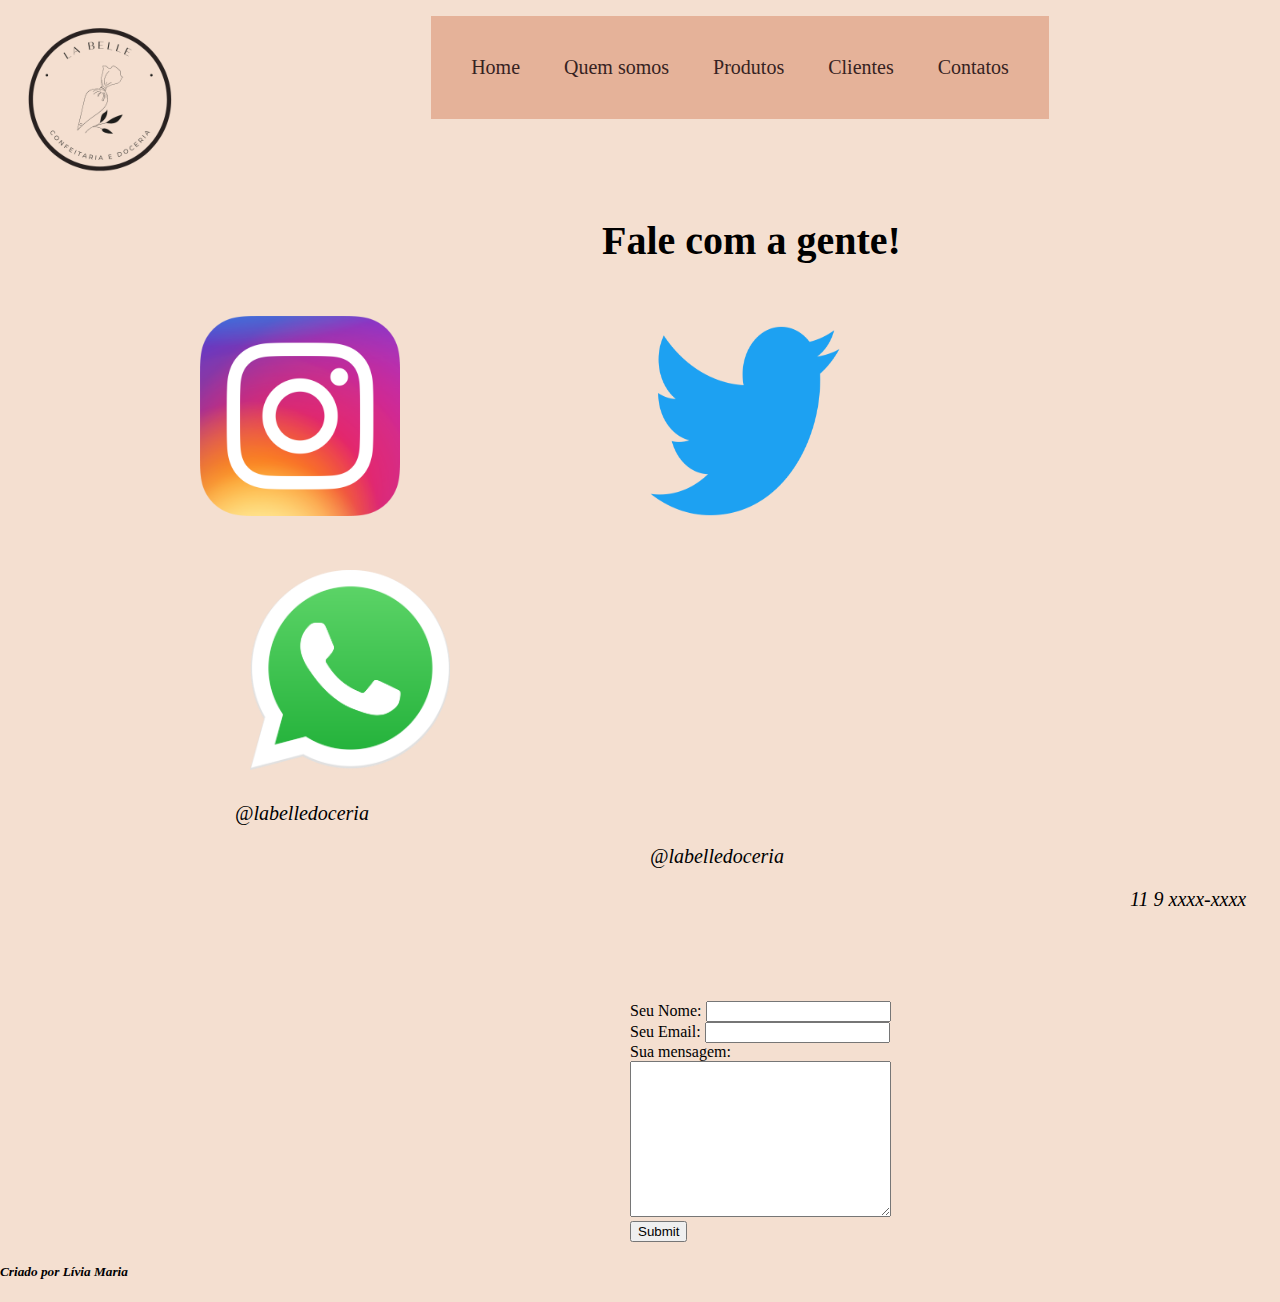
<file: contatos.html>
<!DOCTYPE html>
<html lang="en" dir="ltr">
  <head>
    <meta charset="utf-8">
    <title>Contatos</title>
    <link rel="stylesheet" href="style.css">
  </head>
  <body>
    <header>
      <div class="center">
        <div class ="logo"><img src="imagens/logo.png" alt="logo" width=200px height=200px></div>
             <nav id = menu>
               <ul>
                 <li><a href="index.html">Home</a></li>
                   <li><a href="quemsomos.html">Quem somos</a></li>
                   <li><a href="produtos.html">Produtos</a></li>
                   <li><a href="clientes.html">Clientes</a></li>
                   <li><a href="contatos.html">Contatos</a></li>
               </ul>
             </nav>
      </div>
    </header>
    <hr><hr><hr><hr>
    <div class="h1contato">
      <h1>Fale com a gente!</h1>
    </div>
    <img class="insta" src="imagens/insta.png" alt="insta" width="200px" height="200px"><img class="twitter" src="imagens/twitter.png" alt="twitter" width="190px" height="190px"><img class="wpp" src="imagens/whatsapp.png" alt="wpp" width="200px" height="200px">
    <hr>
    <p class="rede">@labelledoceria</p>
    <p class= "rede2">@labelledoceria</p>
    <p class="rede3">11 9 xxxx-xxxx</p>
    <form class="caixa" action="index.html" method="post">
    <label> Seu Nome:</label>
    <input type="text" name="" value=""><br/>
    <label>Seu Email:</label>
    <input type="email" name="" value=""><br>
    <label>Sua mensagem:</label><br>
    <textarea name="name" rows="10" cols="30"></textarea><br>
    <input type="submit" name="">
</form>

  </body>
  <footer>
<h5>Criado por Lívia Maria</h5>
  </footer>
</html>
</file>
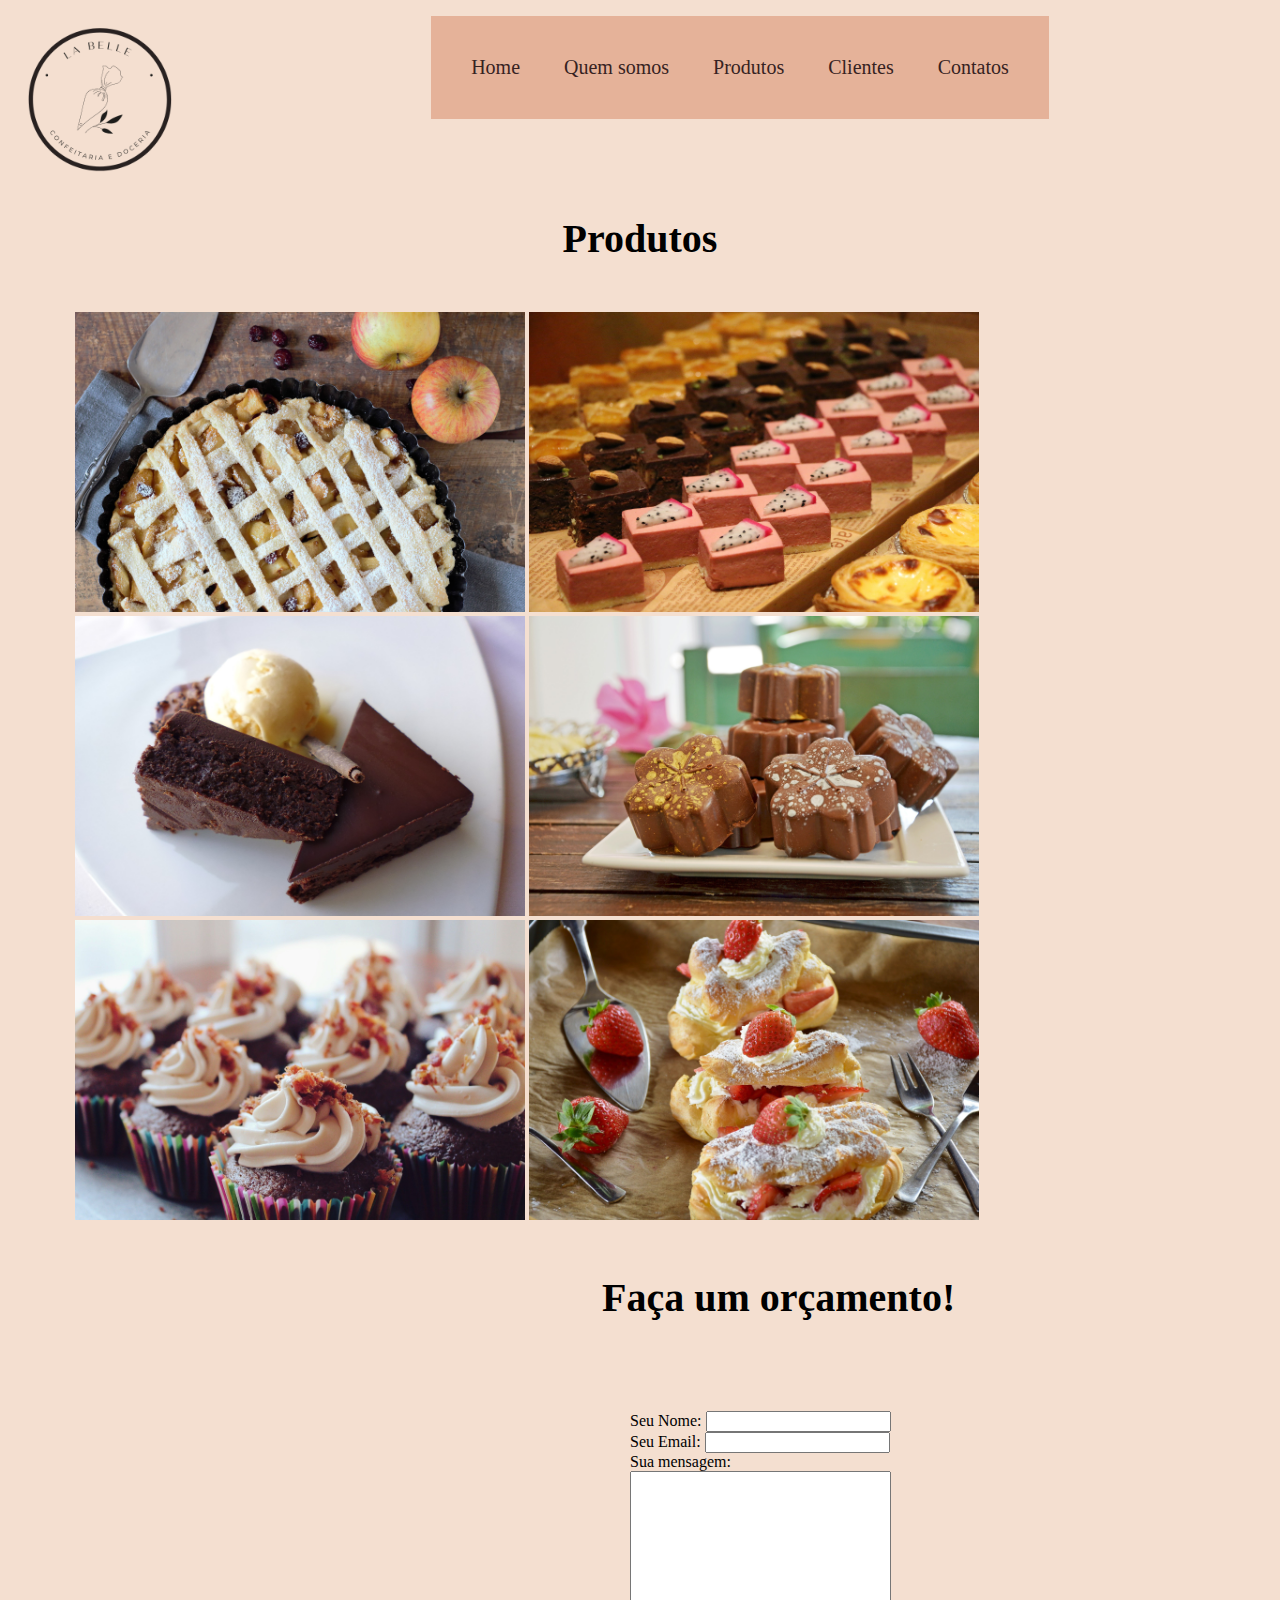
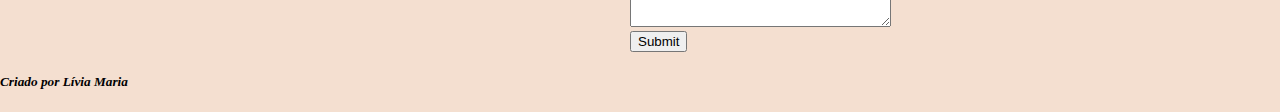
<file: produtos.html>
<!DOCTYPE html>
<html lang="en" dir="ltr">
  <head>
    <meta charset="utf-8">
    <title>Produtos</title>
    <link rel="stylesheet" href="style.css">
  </head>
  <body>
    <header>
      <div class="center">
        <div class ="logo"><img src="imagens/logo.png" alt="logo" width=200px height=200px></div>
             <nav id = menu>
               <ul>
                 <li><a href="index.html">Home</a></li>
                   <li><a href="quemsomos.html">Quem somos</a></li>
                   <li><a href="produtos.html">Produtos</a></li>
                   <li><a href="clientes.html">Clientes</a></li>
                   <li><a href="contatos.html">Contatos</a></li>
               </ul>
             </nav>
      </div>
    </header>
    <div class="texp">
      <h1>Produtos</h1>
    </div>
    <div class="imgp">
        <img src="imagens/prod1.jpg" alt="prod1" width="450px" height="300px">
        <img src="imagens/prod2.jpg" alt="prod2" width="450px" height="300px">
        <img src="imagens/prod3.jpg" alt="prod3" width="450px" height="300px">
        <img src="imagens/prod4.jpg" alt="prod4" width="450px" height="300px">
        <img src="imagens/prod5.jpg" alt="prod5" width="450px" height="300px">
        <img src="imagens/prod6.jpg" alt="prod6" width="450px" height="300px">

    </div>
   <div class="orc"><h1>Faça um orçamento!</h1></div>
    <form class="caixa" action="index.html" method="post">
    <label> Seu Nome:</label>
    <input type="text" name="" value=""><br/>
    <label>Seu Email:</label>
    <input type="email" name="" value=""><br>
    <label>Sua mensagem:</label><br>
    <textarea name="name" rows="10" cols="30"></textarea><br>
    <input type="submit" name="">
</form>
  </body>
  <footer>
<h5>Criado por Lívia Maria</h5>
  </footer>
</html>
</file>
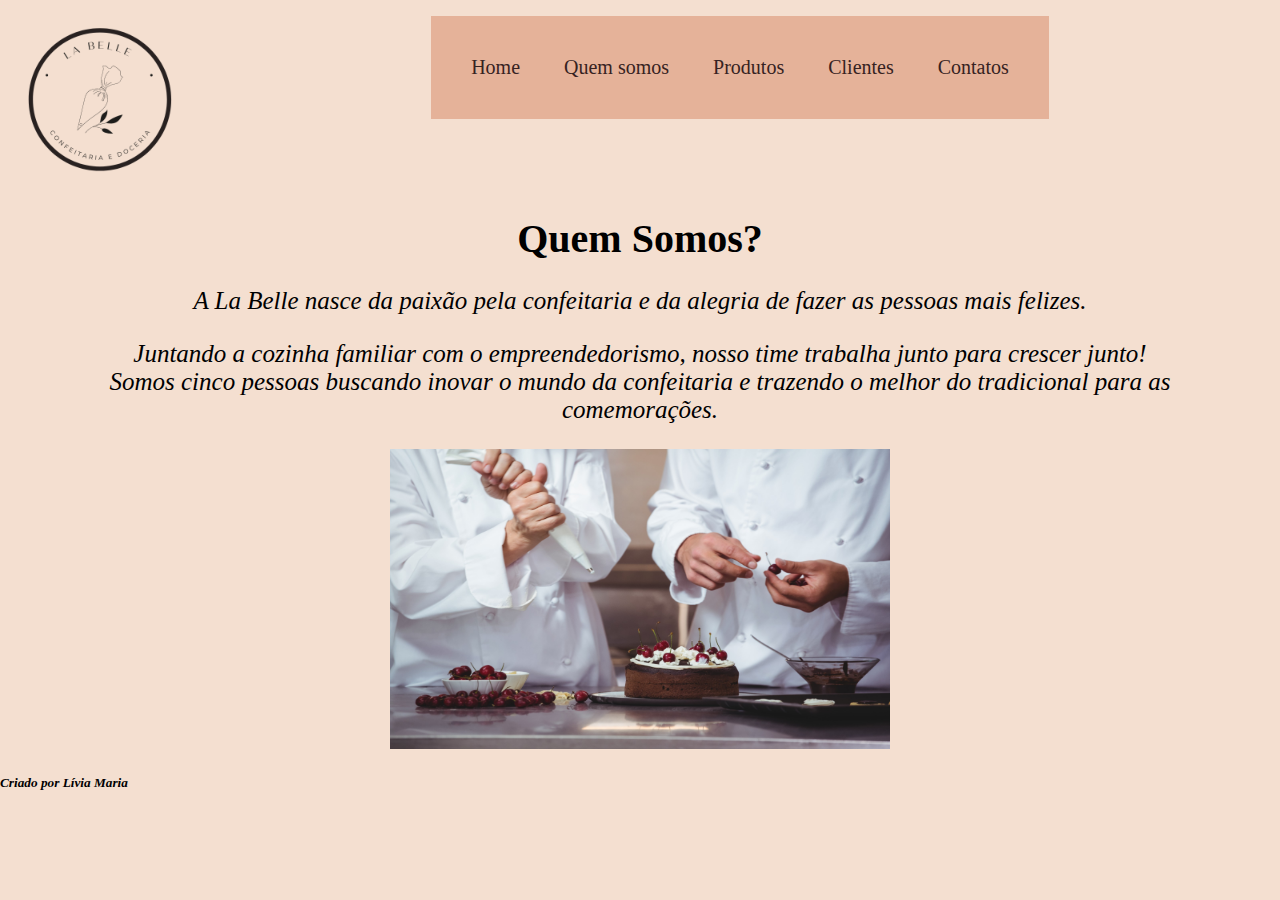
<file: quemsomos.html>
<!DOCTYPE html>
<html lang="en" dir="ltr">
  <head>
    <meta charset="utf-8">
    <title>Quem Somos</title>
    <link rel="stylesheet" href="style.css">
  </head>
  <body>
    <header>
      <div class="center">
        <div class ="logo"><img src="imagens/logo.png" alt="logo" width=200px height=200px></div>
             <nav id = menu>
               <ul>
                 <li><a href="index.html">Home</a></li>
                   <li><a href="quemsomos.html">Quem somos</a></li>
                   <li><a href="produtos.html">Produtos</a></li>
                   <li><a href="clientes.html">Clientes</a></li>
                   <li><a href="contatos.html">Contatos</a></li>
               </ul>
             </nav>
      </div>
    </header>
    <div class="qs">
      <h1>Quem Somos?</h1>
      <p> A La Belle nasce da paixão pela confeitaria e da alegria de fazer as pessoas mais felizes.</p>
      <p>Juntando a cozinha familiar com o empreendedorismo, nosso time trabalha junto para crescer junto! Somos cinco pessoas buscando inovar o mundo da confeitaria e trazendo o melhor do tradicional para as comemorações.</p>
<img src="imagens/conf3.jpg" alt="conf" width="500px" height="300px">
    </div>
  </body>
  <footer>
<h5>Criado por Lívia Maria</h5>
  </footer>
</html>
</file>
<file: style.css>
body{
  background-color: #F4DFD0;
  font-family: inherit;
  color: black;
  margin: 0;
}

header{
 text-align: center;
}

a{
  font-size: 20px;
}


nav{
  display: flex;
  justify-content: space-around;
  align-items: right;
  font-family:inherit;
}

#Produtos{
  margin-top: 50px;
  margin-right: 550px;
  display: inline-block;
  vertical-align: top;

}

#Clientes{
  display: inline-block;
  margin-top: 100px;
  margin-left: 700px;
  vertical-align: top;
}

#quemsomos{
  display: inline-block;
  margin-top: 100px;
  margin-left: 550px;
  vertical-align: top;
}

#menu ul{
  max-width: 800px;
  list-style: none;
  padding: 20px;
  background-color: #E5B299;
}

#menu ul :hover{
  background-color: #FFEEDB;
}

#menu ul li{
  display: inline;
}

#menu ul li a{
  padding: 20px;
  display: inline-block;
  text-decoration: none;
  color: #362222;
}

#menu ul li a :hover{
  background-color: #FFEEDB;
}

#menu ul li :last-child a{
  float: right;
}

.h1contato{
  margin-top: 50px;
  margin-left: 600px;
}

.caixa{
  margin-top: 90px;
  margin-left: 630px;
}
footer{
  background-color: #F4DFD0;
  font-family: inherit;
  color: black;
}

.logo{
  float: left;
  display: inline-block;
}

hr{
    border-width: 0;
  	height: 0px;
  	border-top-width: 0px;
}

h1, h2, h3{
  margin: 2px;
  font-family: inherit;
  font-size: 40px;
}

h5{
  font-style: italic;
}

.botao{
  color: black;
  padding: 10px 30px;
  background-color: #9E7777;
  font-size: .9em;
  border-radius: 2px;
  text-decoration: none;
}


.galeria{
  align-items: center;
  margin-top: 0;
  margin-bottom: 280px;
  margin-left: auto;
  margin-right: auto;
  position:inherit;
  overflow: hidden;
}

.galeria2{
  align-items: center;
  margin-top: 0;
  margin-bottom: 280px;
  margin-left: auto;
  margin-right: auto;
  position:inherit;
  overflow: hidden;
}

.foto{
  position: absolute;
  right:0;
  left: 15%;
  opacity: 0;
  animation-name: animacao;
  animation-duration: 20s;
  animation-iteration-count: infinite;
}

.foto2{
  position: absolute;
  right:0;
  right: 10%;
  opacity: 0;
  animation-name: animacao;
  animation-duration: 20s;
  animation-iteration-count: infinite;
}

@keyframes animacao {
  25%{
    opacity: 1;
    transform: scale(1.1,1.1);
  }
  50%{
    opacity: scale(0);
  }
}

.foto:nth-child(1){
}
.foto:nth-child(2){
  animation-delay: 5s;
}
.foto:nth-child(3){
  animation-delay: 10s;
}
.foto:nth-child(4){
  animation-delay: 15s;
}

.foto2:nth-child(1){
}
.foto2:nth-child(2){
  animation-delay: 5s;
}
.foto2:nth-child(3){
  animation-delay: 10s;
}
.foto2:nth-child(4){
  animation-delay: 15s;
}

.insta{
  margin-top: 50px;
  margin-left: 200px;
}
.rede{
  font-size: 20px;
  margin-left: 235px;
}

.twitter{
  margin-top: 50px;
  margin-left: 250px;
}

.rede2{
  font-size: 20px;
  margin-left: 650px;
  margi
}

.wpp{
  margin-top: 50px;
  margin-left: 250px;
}

.rede3{
  font-size: 20px;
  margin-left: 1130px;
}

.orc{
  margin-top: 50px;
  margin-left: 600px;
}

.imgp{
  margin-top: 50px;
  margin-left: 75px;
}

.clientes{
  margin-top: 40px;
  margin-left: 75px;
}

#txt{
  margin-top: 60px;
  margin-left: 700px;
}

p{
  font-style: italic;
  font-size: 25px;
}

.qs{
  margin-top: 80px;
  margin-left: 100px;
  margin-right: 100px;
  text-align: center;
}

.texp{
  margin-top: 80px;
  margin-left: 100px;
  margin-right: 100px;
  text-align: center;
}
</file>
